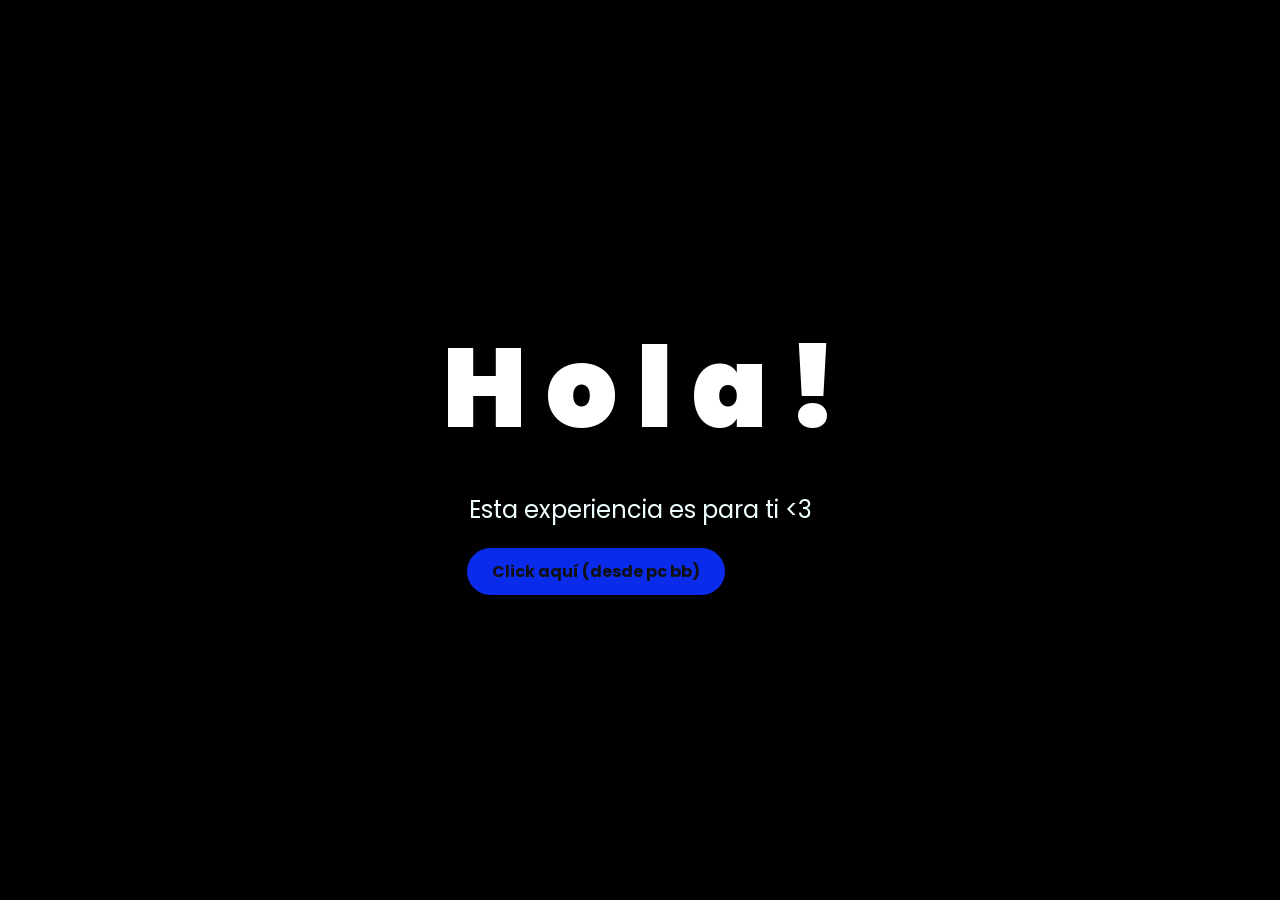
<file: index.html>
<!DOCTYPE html>
<html lang="es">
  <head>
    <meta charset="UTF-8" />
    <meta http-equiv="X-UA-Compatible" content="IE=edge" />
    <meta name="viewport" content="width=device-width, initial-scale=1.0" />
    <link rel="stylesheet" href="css/style.css" />
    <link rel="icon" href="img/corazon.png" type="image/x-icon" />
    <title>Para Kriss</title>
  </head>

  <body>
    <div class="container">
      <div class="greetings">
        <span>H</span>
        <span>o</span>
        <span>l</span>
        <span>a</span>
        <span>!</span>
      </div>
      <div class="description">
        <span>Esta experiencia es para ti <3</span>
      </div>
      <div class="button">
        <button class="botones">
          <a href="flower.html">Click aquí (desde pc bb)</a>
        </button>
      </div>
    </div>
  </body>
</html>
</file>
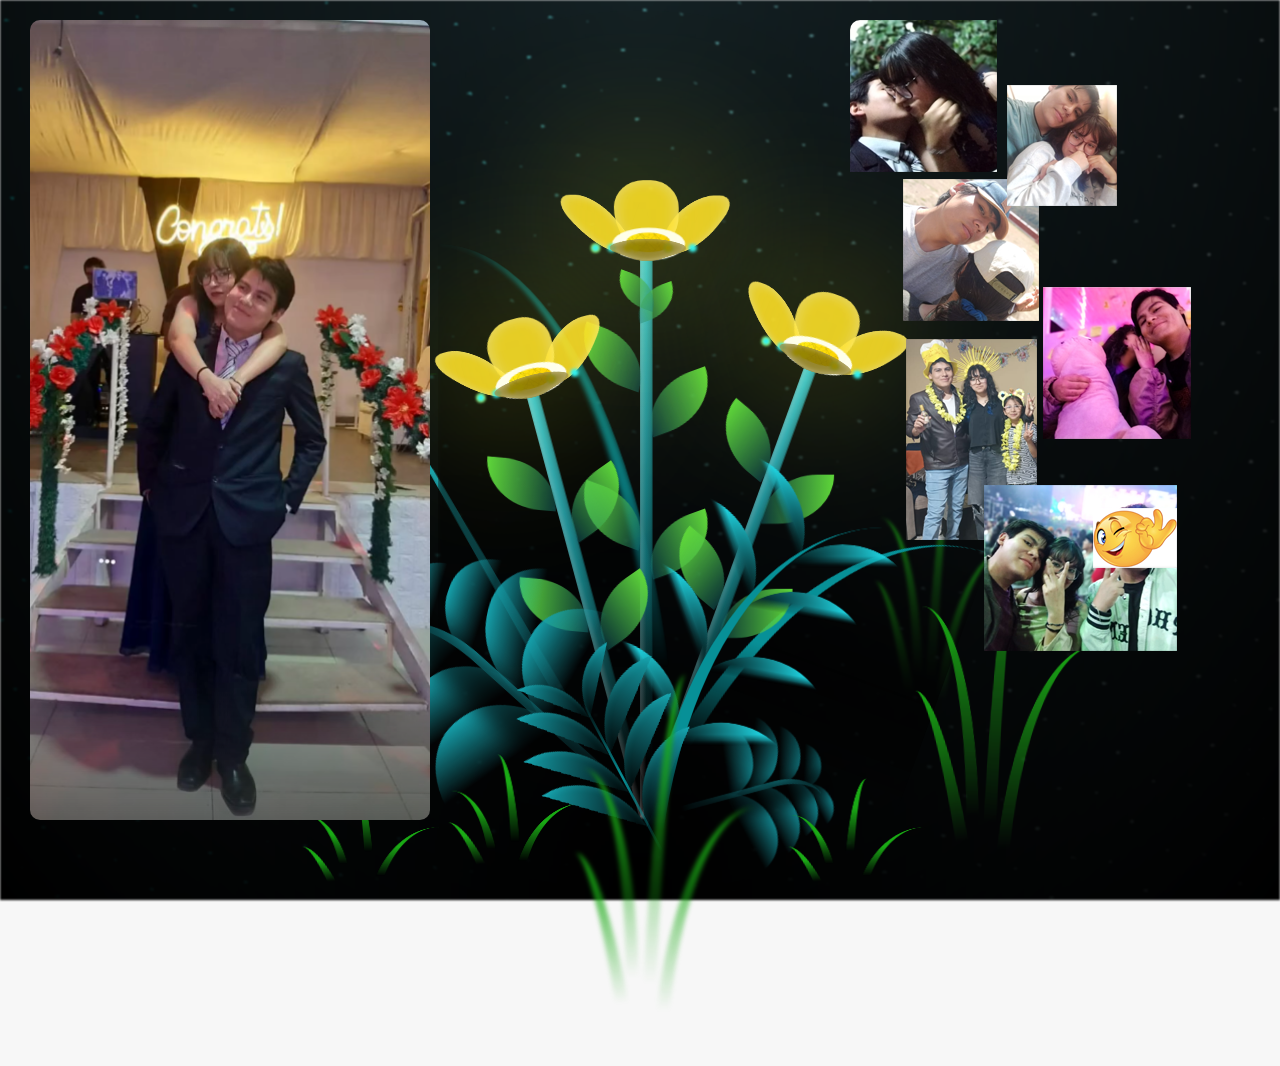
<file: flower.html>
<!DOCTYPE html>
<html lang="es">
  <head>
    <meta charset="UTF-8" />
    <meta http-equiv="X-UA-Compatible" content="IE=edge" />
    <meta name="viewport" content="width=device-width, initial-scale=1.0" />
    <link rel="stylesheet" href="css/main.css" />
    <link rel="icon" href="img/corazon.png" type="image/x-icon" />
    <title>cartitas</title>
  </head>
  <body class="container">
    <div class="mensajes-superpuestos">
      <div class="mensaje-contenedor izquierda">
        <img
          src="imagenes/uno.png"
          alt="Mensaje 1"
          class="imagen-superpuesta"
        />
        <div class="mensaje-hover">
          Cartita prometida :p 💌 <br /><br />
          Esta carta es un mensaje lleno de cariño y gratitud. Quiero que sepas
          que cada palabra aquí escrita está pensada especialmente para ti. Me
          alegra que estés aquí, y gracias una vez mas por darme esta
          oportunidad de hacerte feliz. <br /><br />

          Recuerdo la noche de esta foto, fue una de las que mejor atesoraré en
          mi corazón. El baile con mamá Feli los celos del hermano ajsdjsajdjsa
          mi intento de baile y en especial esa hermosa sonrisa de siempre que
          te caracteriza ... extraño los brackets pero más extraño besarte cada
          día que pasamos tan lejos uno del otro :c espero verte pronto bb

          <br /><br />
          psdt: No sé a cuantas personas le mostrarás esto, así que no inlcuiré
          lo que te haré cuando pase 😘
        </div>
      </div>

      <div class="mensaje-contenedor derecha">
        <img
          src="imagenes/pppp.png"
          alt="Mensaje 2"
          class="imagen-superpuesta"
        />
      </div>
    </div>

    <audio src="sound/grabacion.mp3" autoplay></audio>
    <div id="lyrics"></div>

    <div class="night"></div>
    <div class="flowers">
      <div class="flower flower--1">
        <div class="flower__leafs flower__leafs--1">
          <div class="flower__leaf flower__leaf--1"></div>
          <div class="flower__leaf flower__leaf--2"></div>
          <div class="flower__leaf flower__leaf--3"></div>
          <div class="flower__leaf flower__leaf--4"></div>
          <div class="flower__white-circle"></div>

          <div class="flower__light flower__light--1"></div>
          <div class="flower__light flower__light--2"></div>
          <div class="flower__light flower__light--3"></div>
          <div class="flower__light flower__light--4"></div>
          <div class="flower__light flower__light--5"></div>
          <div class="flower__light flower__light--6"></div>
          <div class="flower__light flower__light--7"></div>
          <div class="flower__light flower__light--8"></div>
        </div>
        <div class="flower__line">
          <div class="flower__line__leaf flower__line__leaf--1"></div>
          <div class="flower__line__leaf flower__line__leaf--2"></div>
          <div class="flower__line__leaf flower__line__leaf--3"></div>
          <div class="flower__line__leaf flower__line__leaf--4"></div>
          <div class="flower__line__leaf flower__line__leaf--5"></div>
          <div class="flower__line__leaf flower__line__leaf--6"></div>
        </div>
      </div>

      <div class="flower flower--2">
        <div class="flower__leafs flower__leafs--2">
          <div class="flower__leaf flower__leaf--1"></div>
          <div class="flower__leaf flower__leaf--2"></div>
          <div class="flower__leaf flower__leaf--3"></div>
          <div class="flower__leaf flower__leaf--4"></div>
          <div class="flower__white-circle"></div>

          <div class="flower__light flower__light--1"></div>
          <div class="flower__light flower__light--2"></div>
          <div class="flower__light flower__light--3"></div>
          <div class="flower__light flower__light--4"></div>
          <div class="flower__light flower__light--5"></div>
          <div class="flower__light flower__light--6"></div>
          <div class="flower__light flower__light--7"></div>
          <div class="flower__light flower__light--8"></div>
        </div>
        <div class="flower__line">
          <div class="flower__line__leaf flower__line__leaf--1"></div>
          <div class="flower__line__leaf flower__line__leaf--2"></div>
          <div class="flower__line__leaf flower__line__leaf--3"></div>
          <div class="flower__line__leaf flower__line__leaf--4"></div>
        </div>
      </div>

      <div class="flower flower--3">
        <div class="flower__leafs flower__leafs--3">
          <div class="flower__leaf flower__leaf--1"></div>
          <div class="flower__leaf flower__leaf--2"></div>
          <div class="flower__leaf flower__leaf--3"></div>
          <div class="flower__leaf flower__leaf--4"></div>
          <div class="flower__white-circle"></div>

          <div class="flower__light flower__light--1"></div>
          <div class="flower__light flower__light--2"></div>
          <div class="flower__light flower__light--3"></div>
          <div class="flower__light flower__light--4"></div>
          <div class="flower__light flower__light--5"></div>
          <div class="flower__light flower__light--6"></div>
          <div class="flower__light flower__light--7"></div>
          <div class="flower__light flower__light--8"></div>
        </div>
        <div class="flower__line">
          <div class="flower__line__leaf flower__line__leaf--1"></div>
          <div class="flower__line__leaf flower__line__leaf--2"></div>
          <div class="flower__line__leaf flower__line__leaf--3"></div>
          <div class="flower__line__leaf flower__line__leaf--4"></div>
        </div>
      </div>

      <div class="grow-ans" style="--d: 1.2s">
        <div class="flower__g-long">
          <div class="flower__g-long__top"></div>
          <div class="flower__g-long__bottom"></div>
        </div>
      </div>

      <div class="growing-grass">
        <div class="flower__grass flower__grass--1">
          <div class="flower__grass--top"></div>
          <div class="flower__grass--bottom"></div>
          <div class="flower__grass__leaf flower__grass__leaf--1"></div>
          <div class="flower__grass__leaf flower__grass__leaf--2"></div>
          <div class="flower__grass__leaf flower__grass__leaf--3"></div>
          <div class="flower__grass__leaf flower__grass__leaf--4"></div>
          <div class="flower__grass__leaf flower__grass__leaf--5"></div>
          <div class="flower__grass__leaf flower__grass__leaf--6"></div>
          <div class="flower__grass__leaf flower__grass__leaf--7"></div>
          <div class="flower__grass__leaf flower__grass__leaf--8"></div>
          <div class="flower__grass__overlay"></div>
        </div>
      </div>

      <div class="growing-grass">
        <div class="flower__grass flower__grass--2">
          <div class="flower__grass--top"></div>
          <div class="flower__grass--bottom"></div>
          <div class="flower__grass__leaf flower__grass__leaf--1"></div>
          <div class="flower__grass__leaf flower__grass__leaf--2"></div>
          <div class="flower__grass__leaf flower__grass__leaf--3"></div>
          <div class="flower__grass__leaf flower__grass__leaf--4"></div>
          <div class="flower__grass__leaf flower__grass__leaf--5"></div>
          <div class="flower__grass__leaf flower__grass__leaf--6"></div>
          <div class="flower__grass__leaf flower__grass__leaf--7"></div>
          <div class="flower__grass__leaf flower__grass__leaf--8"></div>
          <div class="flower__grass__overlay"></div>
        </div>
      </div>

      <div class="grow-ans" style="--d: 2.4s">
        <div class="flower__g-right flower__g-right--1">
          <div class="leaf"></div>
        </div>
      </div>

      <div class="grow-ans" style="--d: 2.8s">
        <div class="flower__g-right flower__g-right--2">
          <div class="leaf"></div>
        </div>
      </div>

      <div class="grow-ans" style="--d: 2.8s">
        <div class="flower__g-front">
          <div
            class="flower__g-front__leaf-wrapper flower__g-front__leaf-wrapper--1"
          >
            <div class="flower__g-front__leaf"></div>
          </div>
          <div
            class="flower__g-front__leaf-wrapper flower__g-front__leaf-wrapper--2"
          >
            <div class="flower__g-front__leaf"></div>
          </div>
          <div
            class="flower__g-front__leaf-wrapper flower__g-front__leaf-wrapper--3"
          >
            <div class="flower__g-front__leaf"></div>
          </div>
          <div
            class="flower__g-front__leaf-wrapper flower__g-front__leaf-wrapper--4"
          >
            <div class="flower__g-front__leaf"></div>
          </div>
          <div
            class="flower__g-front__leaf-wrapper flower__g-front__leaf-wrapper--5"
          >
            <div class="flower__g-front__leaf"></div>
          </div>
          <div
            class="flower__g-front__leaf-wrapper flower__g-front__leaf-wrapper--6"
          >
            <div class="flower__g-front__leaf"></div>
          </div>
          <div
            class="flower__g-front__leaf-wrapper flower__g-front__leaf-wrapper--7"
          >
            <div class="flower__g-front__leaf"></div>
          </div>
          <div
            class="flower__g-front__leaf-wrapper flower__g-front__leaf-wrapper--8"
          >
            <div class="flower__g-front__leaf"></div>
          </div>
          <div class="flower__g-front__line"></div>
        </div>
      </div>

      <div class="grow-ans" style="--d: 3.2s">
        <div class="flower__g-fr">
          <div class="leaf"></div>
          <div class="flower__g-fr__leaf flower__g-fr__leaf--1"></div>
          <div class="flower__g-fr__leaf flower__g-fr__leaf--2"></div>
          <div class="flower__g-fr__leaf flower__g-fr__leaf--3"></div>
          <div class="flower__g-fr__leaf flower__g-fr__leaf--4"></div>
          <div class="flower__g-fr__leaf flower__g-fr__leaf--5"></div>
          <div class="flower__g-fr__leaf flower__g-fr__leaf--6"></div>
          <div class="flower__g-fr__leaf flower__g-fr__leaf--7"></div>
          <div class="flower__g-fr__leaf flower__g-fr__leaf--8"></div>
        </div>
      </div>

      <div class="long-g long-g--0">
        <div class="grow-ans" style="--d: 3s">
          <div class="leaf leaf--0"></div>
        </div>
        <div class="grow-ans" style="--d: 2.2s">
          <div class="leaf leaf--1"></div>
        </div>
        <div class="grow-ans" style="--d: 3.4s">
          <div class="leaf leaf--2"></div>
        </div>
        <div class="grow-ans" style="--d: 3.6s">
          <div class="leaf leaf--3"></div>
        </div>
      </div>

      <div class="long-g long-g--1">
        <div class="grow-ans" style="--d: 3.6s">
          <div class="leaf leaf--0"></div>
        </div>
        <div class="grow-ans" style="--d: 3.8s">
          <div class="leaf leaf--1"></div>
        </div>
        <div class="grow-ans" style="--d: 4s">
          <div class="leaf leaf--2"></div>
        </div>
        <div class="grow-ans" style="--d: 4.2s">
          <div class="leaf leaf--3"></div>
        </div>
      </div>

      <div class="long-g long-g--2">
        <div class="grow-ans" style="--d: 4s">
          <div class="leaf leaf--0"></div>
        </div>
        <div class="grow-ans" style="--d: 4.2s">
          <div class="leaf leaf--1"></div>
        </div>
        <div class="grow-ans" style="--d: 4.4s">
          <div class="leaf leaf--2"></div>
        </div>
        <div class="grow-ans" style="--d: 4.6s">
          <div class="leaf leaf--3"></div>
        </div>
      </div>

      <div class="long-g long-g--3">
        <div class="grow-ans" style="--d: 4s">
          <div class="leaf leaf--0"></div>
        </div>
        <div class="grow-ans" style="--d: 4.2s">
          <div class="leaf leaf--1"></div>
        </div>
        <div class="grow-ans" style="--d: 3s">
          <div class="leaf leaf--2"></div>
        </div>
        <div class="grow-ans" style="--d: 3.6s">
          <div class="leaf leaf--3"></div>
        </div>
      </div>

      <div class="long-g long-g--4">
        <div class="grow-ans" style="--d: 4s">
          <div class="leaf leaf--0"></div>
        </div>
        <div class="grow-ans" style="--d: 4.2s">
          <div class="leaf leaf--1"></div>
        </div>
        <div class="grow-ans" style="--d: 3s">
          <div class="leaf leaf--2"></div>
        </div>
        <div class="grow-ans" style="--d: 3.6s">
          <div class="leaf leaf--3"></div>
        </div>
      </div>

      <div class="long-g long-g--5">
        <div class="grow-ans" style="--d: 4s">
          <div class="leaf leaf--0"></div>
        </div>
        <div class="grow-ans" style="--d: 4.2s">
          <div class="leaf leaf--1"></div>
        </div>
        <div class="grow-ans" style="--d: 3s">
          <div class="leaf leaf--2"></div>
        </div>
        <div class="grow-ans" style="--d: 3.6s">
          <div class="leaf leaf--3"></div>
        </div>
      </div>

      <div class="long-g long-g--6">
        <div class="grow-ans" style="--d: 4.2s">
          <div class="leaf leaf--0"></div>
        </div>
        <div class="grow-ans" style="--d: 4.4s">
          <div class="leaf leaf--1"></div>
        </div>
        <div class="grow-ans" style="--d: 4.6s">
          <div class="leaf leaf--2"></div>
        </div>
        <div class="grow-ans" style="--d: 4.8s">
          <div class="leaf leaf--3"></div>
        </div>
      </div>

      <div class="long-g long-g--7">
        <div class="grow-ans" style="--d: 3s">
          <div class="leaf leaf--0"></div>
        </div>
        <div class="grow-ans" style="--d: 3.2s">
          <div class="leaf leaf--1"></div>
        </div>
        <div class="grow-ans" style="--d: 3.5s">
          <div class="leaf leaf--2"></div>
        </div>
        <div class="grow-ans" style="--d: 3.6s">
          <div class="leaf leaf--3"></div>
        </div>
      </div>
    </div>
    <script src="anim.js"></script>
    <script src="main.js"></script>
  </body>
</html>
</file>
<file: css/style.css>
@import url('https://fonts.googleapis.com/css2?family=Poppins:ital,wght@0,500;1,900&display=swap');

* {
    font-family: 'Poppins', cursive;
    margin: 0;
    padding: 0;
    box-sizing: border-box;
}

body {
    color: azure;
    width: 100%;
    height: 100vh;
    display: flex;
    flex-direction: column;
    align-items: center;
    justify-content: center;
    background-color: black;
    padding: 0 20px;
}

.botones {
    padding: 12px 25px;
    border-radius: 80px;
    background-color: transparent;
    border: none;
    transition: background-color 0.3s ease;
}

.botones a {
    background-color: #0a2be9;
    padding: 12px 25px;
    border-radius: 80px;
    color: white;
    font-weight: bold;
    font-size: 1.1rem;
    text-decoration: none;
    transition: transform 0.3s ease, background-color 0.3s ease;
}

.botones a:hover {
    background-color: rgb(50, 194, 194);
    transform: scale(1.05);
}

.greetings {
    font-size: 7rem;
    font-weight: 900;
    color: #fff;
    text-align: center;
    margin-bottom: 20px;
}

.greetings > span {
    animation: glow 2.5s ease-in-out infinite;
}

@keyframes glow {
    0%, 100% {
        color: #fff;
        text-shadow: 0 0 12px #39c6d6, 0 0 50px #39c6d6, 0 0 100px #39c6d6;
    }
    10%, 90% {
        color: #111;
        text-shadow: none;
    }
}

.greetings > span:nth-child(2) { animation-delay: .2s; }
.greetings > span:nth-child(3) { animation-delay: .4s; }
.greetings > span:nth-child(4) { animation-delay: .6s; }
.greetings > span:nth-child(5) { animation-delay: .8s; }
.greetings > span:nth-child(6) { animation-delay: 1s; }

.description {
    font-size: 1.5rem;
    margin-bottom: 20px;
    text-align: center;
}

.button a {
    text-decoration: none;
    font-size: 1rem;
    color: #111;
}

@media screen and (max-width: 574px) {
    .greetings {
        font-size: 4rem;
        font-weight: 800;
    }
    .description {
        font-size: 2rem;
    }
    .button a {
        font-size: 1rem;
    }
}

.contenedor-principal {
    display: flex;
    align-items: center;
    justify-content: center;
    gap: 40px;
    margin-top: 30px;
    flex-wrap: wrap;
}

.imagen-carta {
    position: relative;
    width: 250px;
    height: 350px;
    border-radius: 15px;
    overflow: hidden;
    box-shadow: 0 0 10px rgba(255, 255, 255, 0.3);
    transition: transform 0.3s ease;
    cursor: pointer;
}

.imagen-carta img {
    width: 100%;
    height: 100%;
    object-fit: cover;
    transition: opacity 0.4s ease;
    display: block;
}

.imagen-carta:hover img {
    opacity: 0.2;
}

.mensaje {
    position: absolute;
    top: 0;
    left: 0;
    width: 100%;
    height: 100%;
    background: rgba(255, 255, 255, 0.9);
    color: #111;
    font-size: 1.1rem;
    display: flex;
    justify-content: center;
    align-items: center;
    text-align: center;
    opacity: 0;
    padding: 20px;
    transition: opacity 0.4s ease;
    font-style: italic;
    border-radius: 15px;
}

.imagen-carta:hover .mensaje {
    opacity: 1;
}

.animacion-central {
    text-align: center;
}
</file>
<file: css/main.css>
*,
*::after,
*::before {
  padding: 0;
  margin: 0;
  box-sizing: border-box;
}

:root {
  --dark-color: #000;
}

body {
  display: flex;
  align-items: flex-end;
  justify-content: center;
  min-height: 100vh;
  background-color: var(--dark-color);
  overflow: hidden;
  perspective: 1000px;
}

#lyrics {
  font-size: 28px;
  font-family: "Franklin Gothic Medium", "Arial Narrow", Arial, sans-serif;
  color: white;
  position: absolute;
  margin-bottom: 20%;
  z-index: 1;
  font-weight: bold;
  letter-spacing: 4px;
}
@media only screen and (max-width: 600px) {
  /* Estilos específicos para dispositivos con un ancho máximo de 600px */
  #lyrics {
      font-size: 14px; /* Reduce el tamaño del texto para dispositivos más pequeños */
      margin-bottom: 530px;
      letter-spacing: 3px;
  }

}
.titulo {
  margin-bottom: 180px;
  font-family: "Arial Narrow", Arial, sans-serif;
  color: yellow;
  position: absolute;
  font-weight: bold;
  letter-spacing: 10px;
  opacity: 0;
  animation: fadeIn 3s ease-in-out forwards;
  text-align: center;
}
@keyframes fadeIn {
  from {
    opacity: 0;
  }
  to {
    opacity: 1;
  }
}

.night {
  z-index: -1;
  position: absolute;
  left: 50%;
  top: 0;
  transform: translateX(-50%);
  width: 100%;
  height: 100%;
  filter: blur(0.1vmin);
  background-image: radial-gradient(
      ellipse at top,
      transparent 0%,
      var(--dark-color)
    ),
    radial-gradient(
      ellipse at bottom,
      var(--dark-color),
      rgba(145, 233, 255, 0.2)
    ),
    repeating-linear-gradient(
      220deg,
      rgb(0, 0, 0) 0px,
      rgb(0, 0, 0) 19px,
      transparent 19px,
      transparent 22px
    ),
    repeating-linear-gradient(
      189deg,
      rgb(0, 0, 0) 0px,
      rgb(0, 0, 0) 19px,
      transparent 19px,
      transparent 22px
    ),
    repeating-linear-gradient(
      148deg,
      rgb(0, 0, 0) 0px,
      rgb(0, 0, 0) 19px,
      transparent 19px,
      transparent 22px
    ),
    linear-gradient(90deg, rgb(0, 255, 250), rgb(240, 240, 240));
}

.flowers {
  position: relative;
  transform: scale(0.9);
  /*margin-bottom: 100px;
  */
}

@media only screen and (max-width: 600px) {
  /* Estilos específicos para dispositivos con un ancho máximo de 600px */
.flowers {
      font-size: 14px;
      margin-bottom: 35%;
      letter-spacing: 3px;
      transform: scale(1.0);
}

}

.flower {
  position: absolute;
  bottom: 10vmin;
  transform-origin: bottom center;
  z-index: 10;
  --fl-speed: 0.8s;
}
.flower--1 {
  -webkit-animation: moving-flower-1 4s linear infinite;
  animation: moving-flower-1 4s linear infinite;
}
.flower--1 .flower__line {
  height: 70vmin;
  -webkit-animation-delay: 0.3s;
  animation-delay: 0.3s;
}
.flower--1 .flower__line__leaf--1 {
  -webkit-animation: blooming-leaf-right var(--fl-speed) 1.6s backwards;
  animation: blooming-leaf-right var(--fl-speed) 1.6s backwards;
}
.flower--1 .flower__line__leaf--2 {
  -webkit-animation: blooming-leaf-right var(--fl-speed) 1.4s backwards;
  animation: blooming-leaf-right var(--fl-speed) 1.4s backwards;
}
.flower--1 .flower__line__leaf--3 {
  -webkit-animation: blooming-leaf-left var(--fl-speed) 1.2s backwards;
  animation: blooming-leaf-left var(--fl-speed) 1.2s backwards;
}
.flower--1 .flower__line__leaf--4 {
  -webkit-animation: blooming-leaf-left var(--fl-speed) 1s backwards;
  animation: blooming-leaf-left var(--fl-speed) 1s backwards;
}
.flower--1 .flower__line__leaf--5 {
  -webkit-animation: blooming-leaf-right var(--fl-speed) 1.8s backwards;
  animation: blooming-leaf-right var(--fl-speed) 1.8s backwards;
}
.flower--1 .flower__line__leaf--6 {
  -webkit-animation: blooming-leaf-left var(--fl-speed) 2s backwards;
  animation: blooming-leaf-left var(--fl-speed) 2s backwards;
}
.flower--2 {
  left: 50%;
  transform: rotate(20deg);
  -webkit-animation: moving-flower-2 4s linear infinite;
  animation: moving-flower-2 4s linear infinite;
}
.flower--2 .flower__line {
  height: 60vmin;
  -webkit-animation-delay: 0.6s;
  animation-delay: 0.6s;
}
.flower--2 .flower__line__leaf--1 {
  -webkit-animation: blooming-leaf-right var(--fl-speed) 1.9s backwards;
  animation: blooming-leaf-right var(--fl-speed) 1.9s backwards;
}
.flower--2 .flower__line__leaf--2 {
  -webkit-animation: blooming-leaf-right var(--fl-speed) 1.7s backwards;
  animation: blooming-leaf-right var(--fl-speed) 1.7s backwards;
}
.flower--2 .flower__line__leaf--3 {
  -webkit-animation: blooming-leaf-left var(--fl-speed) 1.5s backwards;
  animation: blooming-leaf-left var(--fl-speed) 1.5s backwards;
}
.flower--2 .flower__line__leaf--4 {
  -webkit-animation: blooming-leaf-left var(--fl-speed) 1.3s backwards;
  animation: blooming-leaf-left var(--fl-speed) 1.3s backwards;
}
.flower--3 {
  left: 50%;
  transform: rotate(-15deg);
  -webkit-animation: moving-flower-3 4s linear infinite;
  animation: moving-flower-3 4s linear infinite;
}
.flower--3 .flower__line {
  -webkit-animation-delay: 0.9s;
  animation-delay: 0.9s;
}
.flower--3 .flower__line__leaf--1 {
  -webkit-animation: blooming-leaf-right var(--fl-speed) 2.5s backwards;
  animation: blooming-leaf-right var(--fl-speed) 2.5s backwards;
}
.flower--3 .flower__line__leaf--2 {
  -webkit-animation: blooming-leaf-right var(--fl-speed) 2.3s backwards;
  animation: blooming-leaf-right var(--fl-speed) 2.3s backwards;
}
.flower--3 .flower__line__leaf--3 {
  -webkit-animation: blooming-leaf-left var(--fl-speed) 2.1s backwards;
  animation: blooming-leaf-left var(--fl-speed) 2.1s backwards;
}
.flower--3 .flower__line__leaf--4 {
  -webkit-animation: blooming-leaf-left var(--fl-speed) 1.9s backwards;
  animation: blooming-leaf-left var(--fl-speed) 1.9s backwards;
}
.flower__leafs {
  position: relative;
  -webkit-animation: blooming-flower 2s backwards;
  animation: blooming-flower 2s backwards;
}
.flower__leafs--1 {
  -webkit-animation-delay: 1.1s;
  animation-delay: 1.1s;
}
.flower__leafs--2 {
  -webkit-animation-delay: 1.4s;
  animation-delay: 1.4s;
}
.flower__leafs--3 {
  -webkit-animation-delay: 1.7s;
  animation-delay: 1.7s;
}
.flower__leafs::after {
  content: "";
  position: absolute;
  left: 0;
  top: 0;
  transform: translate(-50%, -100%);
  width: 8vmin;
  height: 8vmin;
  background-color: #f9fd25;
  /* background-color: #fd2525; */
  filter: blur(10vmin);
}
.flower__leaf {
  position: absolute;
  bottom: 0;
  left: 50%;
  width: 8vmin;
  height: 11vmin;
  border-radius: 51% 49% 47% 53%/44% 45% 55% 69%;
  background-color: #253bfd;
  background-color: #fddd25;
  transform-origin: bottom center;
  opacity: 0.9;
  box-shadow: inset 0 0 2vmin rgba(255, 255, 255, 0.5);
}
.flower__leaf--1 {
  transform: translate(-10%, 1%) rotateY(40deg) rotateX(-50deg);
}
.flower__leaf--2 {
  transform: translate(-50%, -4%) rotateX(40deg);
}
.flower__leaf--3 {
  transform: translate(-90%, 0%) rotateY(45deg) rotateX(50deg);
}
.flower__leaf--4 {
  width: 8vmin;
  height: 8vmin;
  transform-origin: bottom left;
  border-radius: 4vmin 10vmin 4vmin 4vmin;
  transform: translate(0%, 18%) rotateX(70deg) rotate(-43deg);
  background-color: #7c6901;
  z-index: 1;
  opacity: 0.8;
}
.flower__white-circle {
  position: absolute;
  left: -3.5vmin;
  top: -3vmin;
  width: 9vmin;
  height: 4vmin;
  border-radius: 50%;
  background-color: #fff;
}
.flower__white-circle::after {
  content: "";
  position: absolute;
  left: 50%;
  top: 45%;
  transform: translate(-50%, -50%);
  width: 60%;
  height: 60%;
  border-radius: inherit;
  background-image: repeating-linear-gradient(
      135deg,
      rgba(0, 0, 0, 0.03) 0px,
      rgba(0, 0, 0, 0.03) 1px,
      transparent 1px,
      transparent 12px
    ),
    repeating-linear-gradient(
      45deg,
      rgba(0, 0, 0, 0.03) 0px,
      rgba(0, 0, 0, 0.03) 1px,
      transparent 1px,
      transparent 12px
    ),
    repeating-linear-gradient(
      67.5deg,
      rgba(0, 0, 0, 0.03) 0px,
      rgba(0, 0, 0, 0.03) 1px,
      transparent 1px,
      transparent 12px
    ),
    repeating-linear-gradient(
      135deg,
      rgba(0, 0, 0, 0.03) 0px,
      rgba(0, 0, 0, 0.03) 1px,
      transparent 1px,
      transparent 12px
    ),
    repeating-linear-gradient(
      45deg,
      rgba(0, 0, 0, 0.03) 0px,
      rgba(0, 0, 0, 0.03) 1px,
      transparent 1px,
      transparent 12px
    ),
    repeating-linear-gradient(
      112.5deg,
      rgba(0, 0, 0, 0.03) 0px,
      rgba(0, 0, 0, 0.03) 1px,
      transparent 1px,
      transparent 12px
    ),
    repeating-linear-gradient(
      112.5deg,
      rgba(0, 0, 0, 0.03) 0px,
      rgba(0, 0, 0, 0.03) 1px,
      transparent 1px,
      transparent 12px
    ),
    repeating-linear-gradient(
      45deg,
      rgba(0, 0, 0, 0.03) 0px,
      rgba(0, 0, 0, 0.03) 1px,
      transparent 1px,
      transparent 12px
    ),
    repeating-linear-gradient(
      22.5deg,
      rgba(0, 0, 0, 0.03) 0px,
      rgba(0, 0, 0, 0.03) 1px,
      transparent 1px,
      transparent 12px
    ),
    repeating-linear-gradient(
      45deg,
      rgba(0, 0, 0, 0.03) 0px,
      rgba(0, 0, 0, 0.03) 1px,
      transparent 1px,
      transparent 12px
    ),
    repeating-linear-gradient(
      22.5deg,
      rgba(0, 0, 0, 0.03) 0px,
      rgba(0, 0, 0, 0.03) 1px,
      transparent 1px,
      transparent 12px
    ),
    repeating-linear-gradient(
      135deg,
      rgba(0, 0, 0, 0.03) 0px,
      rgba(0, 0, 0, 0.03) 1px,
      transparent 1px,
      transparent 12px
    ),
    repeating-linear-gradient(
      157.5deg,
      rgba(0, 0, 0, 0.03) 0px,
      rgba(0, 0, 0, 0.03) 1px,
      transparent 1px,
      transparent 12px
    ),
    repeating-linear-gradient(
      67.5deg,
      rgba(0, 0, 0, 0.03) 0px,
      rgba(0, 0, 0, 0.03) 1px,
      transparent 1px,
      transparent 12px
    ),
    repeating-linear-gradient(
      67.5deg,
      rgba(0, 0, 0, 0.03) 0px,
      rgba(0, 0, 0, 0.03) 1px,
      transparent 1px,
      transparent 12px
    ),
    linear-gradient(90deg, rgb(255, 235, 18), rgb(255, 206, 0));
}
.flower__line {
  height: 55vmin;
  width: 1.5vmin;
  background-image: linear-gradient(
      to left,
      rgba(0, 0, 0, 0.2),
      transparent,
      rgba(255, 255, 255, 0.2)
    ),
    linear-gradient(to top, transparent 10%, #14757a, #39c6d6);
  box-shadow: inset 0 0 2px rgba(0, 0, 0, 0.5);
  -webkit-animation: grow-flower-tree 4s backwards;
  animation: grow-flower-tree 4s backwards;
}
.flower__line__leaf {
  --w: 7vmin;
  --h: calc(var(--w) + 2vmin);
  position: absolute;
  top: 20%;
  left: 90%;
  width: var(--w);
  height: var(--h);
  border-top-right-radius: var(--h);
  border-bottom-left-radius: var(--h);
  background-image: linear-gradient(to top, rgba(20, 117, 122, 0.4), #5ed639);
}
.flower__line__leaf--1 {
  transform: rotate(70deg) rotateY(30deg);
}
.flower__line__leaf--2 {
  top: 45%;
  transform: rotate(70deg) rotateY(30deg);
}
.flower__line__leaf--3,
.flower__line__leaf--4,
.flower__line__leaf--6 {
  border-top-right-radius: 0;
  border-bottom-left-radius: 0;
  border-top-left-radius: var(--h);
  border-bottom-right-radius: var(--h);
  left: -460%;
  top: 12%;
  transform: rotate(-70deg) rotateY(30deg);
}
.flower__line__leaf--4 {
  top: 40%;
}
.flower__line__leaf--5 {
  top: 0;
  transform-origin: left;
  transform: rotate(70deg) rotateY(30deg) scale(0.6);
}
.flower__line__leaf--6 {
  top: -2%;
  left: -450%;
  transform-origin: right;
  transform: rotate(-70deg) rotateY(30deg) scale(0.6);
}
.flower__light {
  position: absolute;
  bottom: 0vmin;
  width: 1vmin;
  height: 1vmin;
  background-color: rgb(255, 251, 0);
  border-radius: 50%;
  filter: blur(0.2vmin);
  -webkit-animation: light-ans 4s linear infinite backwards;
  animation: light-ans 4s linear infinite backwards;
}
.flower__light:nth-child(odd) {
  background-color: #23f0ff;
}
.flower__light--1 {
  left: -2vmin;
  -webkit-animation-delay: 1s;
  animation-delay: 1s;
}
.flower__light--2 {
  left: 3vmin;
  -webkit-animation-delay: 0.5s;
  animation-delay: 0.5s;
}
.flower__light--3 {
  left: -6vmin;
  -webkit-animation-delay: 0.3s;
  animation-delay: 0.3s;
}
.flower__light--4 {
  left: 6vmin;
  -webkit-animation-delay: 0.9s;
  animation-delay: 0.9s;
}
.flower__light--5 {
  left: -1vmin;
  -webkit-animation-delay: 1.5s;
  animation-delay: 1.5s;
}
.flower__light--6 {
  left: -4vmin;
  -webkit-animation-delay: 3s;
  animation-delay: 3s;
}
.flower__light--7 {
  left: 3vmin;
  -webkit-animation-delay: 2s;
  animation-delay: 2s;
}
.flower__light--8 {
  left: -6vmin;
  -webkit-animation-delay: 3.5s;
  animation-delay: 3.5s;
}
.flower__grass {
  --c: #159faa;
  --line-w: 1.5vmin;
  position: absolute;
  bottom: 12vmin;
  left: -7vmin;
  display: flex;
  flex-direction: column;
  align-items: flex-end;
  z-index: 20;
  transform-origin: bottom center;
  transform: rotate(-48deg) rotateY(40deg);
}
.flower__grass--1 {
  -webkit-animation: moving-grass 2s linear infinite;
  animation: moving-grass 2s linear infinite;
}
.flower__grass--2 {
  left: 2vmin;
  bottom: 10vmin;
  transform: scale(0.5) rotate(75deg) rotateX(10deg) rotateY(-200deg);
  opacity: 0.8;
  z-index: 0;
  -webkit-animation: moving-grass--2 1.5s linear infinite;
  animation: moving-grass--2 1.5s linear infinite;
}
.flower__grass--top {
  width: 7vmin;
  height: 10vmin;
  border-top-right-radius: 100%;
  border-right: var(--line-w) solid var(--c);
  transform-origin: bottom center;
  transform: rotate(-2deg);
}
.flower__grass--bottom {
  margin-top: -2px;
  width: var(--line-w);
  height: 25vmin;
  background-image: linear-gradient(to top, transparent, var(--c));
}
.flower__grass__leaf {
  --size: 10vmin;
  position: absolute;
  width: calc(var(--size) * 2.1);
  height: var(--size);
  border-top-left-radius: var(--size);
  border-top-right-radius: var(--size);
  background-image: linear-gradient(
    to top,
    transparent,
    transparent 30%,
    var(--c)
  );
  z-index: 100;
}
.flower__grass__leaf--1 {
  top: -6%;
  left: 30%;
  --size: 6vmin;
  transform: rotate(-20deg);
  -webkit-animation: growing-grass-ans--1 2s 2.6s backwards;
  animation: growing-grass-ans--1 2s 2.6s backwards;
}
@-webkit-keyframes growing-grass-ans--1 {
  0% {
    transform-origin: bottom left;
    transform: rotate(-20deg) scale(0);
  }
}
@keyframes growing-grass-ans--1 {
  0% {
    transform-origin: bottom left;
    transform: rotate(-20deg) scale(0);
  }
}
.flower__grass__leaf--2 {
  top: -5%;
  left: -110%;
  --size: 6vmin;
  transform: rotate(10deg);
  -webkit-animation: growing-grass-ans--2 2s 2.4s linear backwards;
  animation: growing-grass-ans--2 2s 2.4s linear backwards;
}
@-webkit-keyframes growing-grass-ans--2 {
  0% {
    transform-origin: bottom right;
    transform: rotate(10deg) scale(0);
  }
}
@keyframes growing-grass-ans--2 {
  0% {
    transform-origin: bottom right;
    transform: rotate(10deg) scale(0);
  }
}
.flower__grass__leaf--3 {
  top: 5%;
  left: 60%;
  --size: 8vmin;
  transform: rotate(-18deg) rotateX(-20deg);
  -webkit-animation: growing-grass-ans--3 2s 2.2s linear backwards;
  animation: growing-grass-ans--3 2s 2.2s linear backwards;
}
@-webkit-keyframes growing-grass-ans--3 {
  0% {
    transform-origin: bottom left;
    transform: rotate(-18deg) rotateX(-20deg) scale(0);
  }
}
@keyframes growing-grass-ans--3 {
  0% {
    transform-origin: bottom left;
    transform: rotate(-18deg) rotateX(-20deg) scale(0);
  }
}
.flower__grass__leaf--4 {
  top: 6%;
  left: -135%;
  --size: 8vmin;
  transform: rotate(2deg);
  -webkit-animation: growing-grass-ans--4 2s 2s linear backwards;
  animation: growing-grass-ans--4 2s 2s linear backwards;
}
@-webkit-keyframes growing-grass-ans--4 {
  0% {
    transform-origin: bottom right;
    transform: rotate(2deg) scale(0);
  }
}
@keyframes growing-grass-ans--4 {
  0% {
    transform-origin: bottom right;
    transform: rotate(2deg) scale(0);
  }
}
.flower__grass__leaf--5 {
  top: 20%;
  left: 60%;
  --size: 10vmin;
  transform: rotate(-24deg) rotateX(-20deg);
  -webkit-animation: growing-grass-ans--5 2s 1.8s linear backwards;
  animation: growing-grass-ans--5 2s 1.8s linear backwards;
}
@-webkit-keyframes growing-grass-ans--5 {
  0% {
    transform-origin: bottom left;
    transform: rotate(-24deg) rotateX(-20deg) scale(0);
  }
}
@keyframes growing-grass-ans--5 {
  0% {
    transform-origin: bottom left;
    transform: rotate(-24deg) rotateX(-20deg) scale(0);
  }
}
.flower__grass__leaf--6 {
  top: 22%;
  left: -180%;
  --size: 10vmin;
  transform: rotate(10deg);
  -webkit-animation: growing-grass-ans--6 2s 1.6s linear backwards;
  animation: growing-grass-ans--6 2s 1.6s linear backwards;
}
@-webkit-keyframes growing-grass-ans--6 {
  0% {
    transform-origin: bottom right;
    transform: rotate(10deg) scale(0);
  }
}
@keyframes growing-grass-ans--6 {
  0% {
    transform-origin: bottom right;
    transform: rotate(10deg) scale(0);
  }
}
.flower__grass__leaf--7 {
  top: 39%;
  left: 70%;
  --size: 10vmin;
  transform: rotate(-10deg);
  -webkit-animation: growing-grass-ans--7 2s 1.4s linear backwards;
  animation: growing-grass-ans--7 2s 1.4s linear backwards;
}
@-webkit-keyframes growing-grass-ans--7 {
  0% {
    transform-origin: bottom left;
    transform: rotate(-10deg) scale(0);
  }
}
@keyframes growing-grass-ans--7 {
  0% {
    transform-origin: bottom left;
    transform: rotate(-10deg) scale(0);
  }
}
.flower__grass__leaf--8 {
  top: 40%;
  left: -215%;
  --size: 11vmin;
  transform: rotate(10deg);
  -webkit-animation: growing-grass-ans--8 2s 1.2s linear backwards;
  animation: growing-grass-ans--8 2s 1.2s linear backwards;
}
@-webkit-keyframes growing-grass-ans--8 {
  0% {
    transform-origin: bottom right;
    transform: rotate(10deg) scale(0);
  }
}
@keyframes growing-grass-ans--8 {
  0% {
    transform-origin: bottom right;
    transform: rotate(10deg) scale(0);
  }
}
.flower__grass__overlay {
  position: absolute;
  top: -10%;
  right: 0%;
  width: 100%;
  height: 100%;
  background-color: rgba(0, 0, 0, 0.6);
  filter: blur(1.5vmin);
  z-index: 100;
}
.flower__g-long {
  --w: 2vmin;
  --h: 6vmin;
  --c: #159faa;
  position: absolute;
  bottom: 10vmin;
  left: -3vmin;
  transform-origin: bottom center;
  transform: rotate(-30deg) rotateY(-20deg);
  display: flex;
  flex-direction: column;
  align-items: flex-end;
  -webkit-animation: flower-g-long-ans 3s linear infinite;
  animation: flower-g-long-ans 3s linear infinite;
}
@-webkit-keyframes flower-g-long-ans {
  0%,
  100% {
    transform: rotate(-30deg) rotateY(-20deg);
  }
  50% {
    transform: rotate(-32deg) rotateY(-20deg);
  }
}
@keyframes flower-g-long-ans {
  0%,
  100% {
    transform: rotate(-30deg) rotateY(-20deg);
  }
  50% {
    transform: rotate(-32deg) rotateY(-20deg);
  }
}
.flower__g-long__top {
  top: calc(var(--h) * -1);
  width: calc(var(--w) + 1vmin);
  height: var(--h);
  border-top-right-radius: 100%;
  border-right: 0.7vmin solid var(--c);
  transform: translate(-0.7vmin, 1vmin);
}
.flower__g-long__bottom {
  width: var(--w);
  height: 50vmin;
  transform-origin: bottom center;
  background-image: linear-gradient(to top, transparent 30%, var(--c));
  box-shadow: inset 0 0 2px rgba(0, 0, 0, 0.5);
  -webkit-clip-path: polygon(35% 0, 65% 1%, 100% 100%, 0% 100%);
  clip-path: polygon(35% 0, 65% 1%, 100% 100%, 0% 100%);
}
.flower__g-right {
  position: absolute;
  bottom: 6vmin;
  left: -2vmin;
  transform-origin: bottom left;
  transform: rotate(20deg);
}
.flower__g-right .leaf {
  width: 30vmin;
  height: 50vmin;
  border-top-left-radius: 100%;
  border-left: 2vmin solid #079097;
  background-image: linear-gradient(
    to bottom,
    transparent,
    var(--dark-color) 60%
  );
  -webkit-mask-image: linear-gradient(to top, transparent 30%, #079097 60%);
}
.flower__g-right--1 {
  -webkit-animation: flower-g-right-ans 2.5s linear infinite;
  animation: flower-g-right-ans 2.5s linear infinite;
}
.flower__g-right--2 {
  left: 5vmin;
  transform: rotateY(-180deg);
  -webkit-animation: flower-g-right-ans--2 3s linear infinite;
  animation: flower-g-right-ans--2 3s linear infinite;
}
.flower__g-right--2 .leaf {
  height: 75vmin;
  filter: blur(0.3vmin);
  opacity: 0.8;
}
@-webkit-keyframes flower-g-right-ans {
  0%,
  100% {
    transform: rotate(20deg);
  }
  50% {
    transform: rotate(24deg) rotateX(-20deg);
  }
}
@keyframes flower-g-right-ans {
  0%,
  100% {
    transform: rotate(20deg);
  }
  50% {
    transform: rotate(24deg) rotateX(-20deg);
  }
}
@-webkit-keyframes flower-g-right-ans--2 {
  0%,
  100% {
    transform: rotateY(-180deg) rotate(0deg) rotateX(-20deg);
  }
  50% {
    transform: rotateY(-180deg) rotate(6deg) rotateX(-20deg);
  }
}
@keyframes flower-g-right-ans--2 {
  0%,
  100% {
    transform: rotateY(-180deg) rotate(0deg) rotateX(-20deg);
  }
  50% {
    transform: rotateY(-180deg) rotate(6deg) rotateX(-20deg);
  }
}
.flower__g-front {
  position: absolute;
  bottom: 6vmin;
  left: 2.5vmin;
  z-index: 100;
  transform-origin: bottom center;
  transform: rotate(-28deg) rotateY(30deg) scale(1.04);
  -webkit-animation: flower__g-front-ans 2s linear infinite;
  animation: flower__g-front-ans 2s linear infinite;
}
@-webkit-keyframes flower__g-front-ans {
  0%,
  100% {
    transform: rotate(-28deg) rotateY(30deg) scale(1.04);
  }
  50% {
    transform: rotate(-35deg) rotateY(40deg) scale(1.04);
  }
}
@keyframes flower__g-front-ans {
  0%,
  100% {
    transform: rotate(-28deg) rotateY(30deg) scale(1.04);
  }
  50% {
    transform: rotate(-35deg) rotateY(40deg) scale(1.04);
  }
}
.flower__g-front__line {
  width: 0.3vmin;
  height: 20vmin;
  background-image: linear-gradient(
    to top,
    transparent,
    #079097,
    transparent 100%
  );
  position: relative;
}
.flower__g-front__leaf-wrapper {
  position: absolute;
  top: 0;
  left: 0;
  transform-origin: bottom left;
  transform: rotate(10deg);
}
.flower__g-front__leaf-wrapper:nth-child(even) {
  left: 0vmin;
  transform: rotateY(-180deg) rotate(5deg);
  -webkit-animation: flower__g-front__leaf-left-ans 1s ease-in backwards;
  animation: flower__g-front__leaf-left-ans 1s ease-in backwards;
}
.flower__g-front__leaf-wrapper:nth-child(odd) {
  -webkit-animation: flower__g-front__leaf-ans 1s ease-in backwards;
  animation: flower__g-front__leaf-ans 1s ease-in backwards;
}
.flower__g-front__leaf-wrapper--1 {
  top: -8vmin;
  transform: scale(0.7);
  -webkit-animation: flower__g-front__leaf-ans 1s 5.5s ease-in backwards !important;
  animation: flower__g-front__leaf-ans 1s 5.5s ease-in backwards !important;
}
.flower__g-front__leaf-wrapper--2 {
  top: -8vmin;
  transform: rotateY(-180deg) scale(0.7) !important;
  -webkit-animation: flower__g-front__leaf-left-ans-2 1s 4.6s ease-in backwards !important;
  animation: flower__g-front__leaf-left-ans-2 1s 4.6s ease-in backwards !important;
}
.flower__g-front__leaf-wrapper--3 {
  top: -3vmin;
  -webkit-animation: flower__g-front__leaf-ans 1s 4.6s ease-in backwards;
  animation: flower__g-front__leaf-ans 1s 4.6s ease-in backwards;
}
.flower__g-front__leaf-wrapper--4 {
  top: -3vmin;
  transform: rotateY(-180deg) scale(0.9) !important;
  -webkit-animation: flower__g-front__leaf-left-ans-2 1s 4.6s ease-in backwards !important;
  animation: flower__g-front__leaf-left-ans-2 1s 4.6s ease-in backwards !important;
}
@-webkit-keyframes flower__g-front__leaf-left-ans-2 {
  0% {
    transform: rotateY(-180deg) scale(0);
  }
}
@keyframes flower__g-front__leaf-left-ans-2 {
  0% {
    transform: rotateY(-180deg) scale(0);
  }
}
.flower__g-front__leaf-wrapper--5,
.flower__g-front__leaf-wrapper--6 {
  top: 2vmin;
}
.flower__g-front__leaf-wrapper--7,
.flower__g-front__leaf-wrapper--8 {
  top: 6.5vmin;
}
.flower__g-front__leaf-wrapper--2 {
  -webkit-animation-delay: 5.2s !important;
  animation-delay: 5.2s !important;
}
.flower__g-front__leaf-wrapper--3 {
  -webkit-animation-delay: 4.9s !important;
  animation-delay: 4.9s !important;
}
.flower__g-front__leaf-wrapper--5 {
  -webkit-animation-delay: 4.3s !important;
  animation-delay: 4.3s !important;
}
.flower__g-front__leaf-wrapper--6 {
  -webkit-animation-delay: 4.1s !important;
  animation-delay: 4.1s !important;
}
.flower__g-front__leaf-wrapper--7 {
  -webkit-animation-delay: 3.8s !important;
  animation-delay: 3.8s !important;
}
.flower__g-front__leaf-wrapper--8 {
  -webkit-animation-delay: 3.5s !important;
  animation-delay: 3.5s !important;
}
@-webkit-keyframes flower__g-front__leaf-ans {
  0% {
    transform: rotate(10deg) scale(0);
  }
}
@keyframes flower__g-front__leaf-ans {
  0% {
    transform: rotate(10deg) scale(0);
  }
}
@-webkit-keyframes flower__g-front__leaf-left-ans {
  0% {
    transform: rotateY(-180deg) rotate(5deg) scale(0);
  }
}
@keyframes flower__g-front__leaf-left-ans {
  0% {
    transform: rotateY(-180deg) rotate(5deg) scale(0);
  }
}
.flower__g-front__leaf {
  width: 10vmin;
  height: 10vmin;
  border-radius: 100% 0% 0% 100%/100% 100% 0% 0%;
  box-shadow: inset 0 2px 1vmin hsla(184deg, 97%, 58%, 0.2);
  background-image: linear-gradient(
      to bottom left,
      transparent,
      var(--dark-color)
    ),
    linear-gradient(to bottom right, #159faa 50%, transparent 50%, transparent);
  -webkit-mask-image: linear-gradient(
    to bottom right,
    #159faa 50%,
    transparent 50%,
    transparent
  );
  mask-image: linear-gradient(
    to bottom right,
    #159faa 50%,
    transparent 50%,
    transparent
  );
}
.flower__g-fr {
  position: absolute;
  bottom: -4vmin;
  left: vmin;
  transform-origin: bottom left;
  z-index: 10;
  -webkit-animation: flower__g-fr-ans 2s linear infinite;
  animation: flower__g-fr-ans 2s linear infinite;
}
@-webkit-keyframes flower__g-fr-ans {
  0%,
  100% {
    transform: rotate(2deg);
  }
  50% {
    transform: rotate(4deg);
  }
}
@keyframes flower__g-fr-ans {
  0%,
  100% {
    transform: rotate(2deg);
  }
  50% {
    transform: rotate(4deg);
  }
}
.flower__g-fr .leaf {
  width: 30vmin;
  height: 50vmin;
  border-top-left-radius: 100%;
  border-left: 2vmin solid #079097;
  -webkit-mask-image: linear-gradient(to top, transparent 25%, #079097 50%);
  position: relative;
  z-index: 1;
}
.flower__g-fr__leaf {
  position: absolute;
  top: 0;
  left: 0;
  width: 10vmin;
  height: 10vmin;
  border-radius: 100% 0% 0% 100%/100% 100% 0% 0%;
  box-shadow: inset 0 2px 1vmin hsla(184deg, 97%, 58%, 0.2);
  background-image: linear-gradient(
      to bottom left,
      transparent,
      var(--dark-color) 98%
    ),
    linear-gradient(to bottom right, #23f0ff 45%, transparent 50%, transparent);
  -webkit-mask-image: linear-gradient(
    135deg,
    #159faa 40%,
    transparent 50%,
    transparent
  );
}
.flower__g-fr__leaf--1 {
  left: 20vmin;
  transform: rotate(45deg);
  -webkit-animation: flower__g-fr-leaft-ans-1 0.5s 5.2s linear backwards;
  animation: flower__g-fr-leaft-ans-1 0.5s 5.2s linear backwards;
}
@-webkit-keyframes flower__g-fr-leaft-ans-1 {
  0% {
    transform-origin: left;
    transform: rotate(45deg) scale(0);
  }
}
@keyframes flower__g-fr-leaft-ans-1 {
  0% {
    transform-origin: left;
    transform: rotate(45deg) scale(0);
  }
}
.flower__g-fr__leaf--2 {
  left: 12vmin;
  top: -7vmin;
  transform: rotate(25deg) rotateY(-180deg);
  -webkit-animation: flower__g-fr-leaft-ans-6 0.5s 5s linear backwards;
  animation: flower__g-fr-leaft-ans-6 0.5s 5s linear backwards;
}
.flower__g-fr__leaf--3 {
  left: 15vmin;
  top: 6vmin;
  transform: rotate(55deg);
  -webkit-animation: flower__g-fr-leaft-ans-5 0.5s 4.8s linear backwards;
  animation: flower__g-fr-leaft-ans-5 0.5s 4.8s linear backwards;
}
.flower__g-fr__leaf--4 {
  left: 6vmin;
  top: -2vmin;
  transform: rotate(25deg) rotateY(-180deg);
  -webkit-animation: flower__g-fr-leaft-ans-6 0.5s 4.6s linear backwards;
  animation: flower__g-fr-leaft-ans-6 0.5s 4.6s linear backwards;
}
.flower__g-fr__leaf--5 {
  left: 10vmin;
  top: 14vmin;
  transform: rotate(55deg);
  -webkit-animation: flower__g-fr-leaft-ans-5 0.5s 4.4s linear backwards;
  animation: flower__g-fr-leaft-ans-5 0.5s 4.4s linear backwards;
}
@-webkit-keyframes flower__g-fr-leaft-ans-5 {
  0% {
    transform-origin: left;
    transform: rotate(55deg) scale(0);
  }
}
@keyframes flower__g-fr-leaft-ans-5 {
  0% {
    transform-origin: left;
    transform: rotate(55deg) scale(0);
  }
}
.flower__g-fr__leaf--6 {
  left: 0vmin;
  top: 6vmin;
  transform: rotate(25deg) rotateY(-180deg);
  -webkit-animation: flower__g-fr-leaft-ans-6 0.5s 4.2s linear backwards;
  animation: flower__g-fr-leaft-ans-6 0.5s 4.2s linear backwards;
}
@-webkit-keyframes flower__g-fr-leaft-ans-6 {
  0% {
    transform-origin: right;
    transform: rotate(25deg) rotateY(-180deg) scale(0);
  }
}
@keyframes flower__g-fr-leaft-ans-6 {
  0% {
    transform-origin: right;
    transform: rotate(25deg) rotateY(-180deg) scale(0);
  }
}
.flower__g-fr__leaf--7 {
  left: 5vmin;
  top: 22vmin;
  transform: rotate(45deg);
  -webkit-animation: flower__g-fr-leaft-ans-7 0.5s 4s linear backwards;
  animation: flower__g-fr-leaft-ans-7 0.5s 4s linear backwards;
}
@-webkit-keyframes flower__g-fr-leaft-ans-7 {
  0% {
    transform-origin: left;
    transform: rotate(45deg) scale(0);
  }
}
@keyframes flower__g-fr-leaft-ans-7 {
  0% {
    transform-origin: left;
    transform: rotate(45deg) scale(0);
  }
}
.flower__g-fr__leaf--8 {
  left: -4vmin;
  top: 15vmin;
  transform: rotate(15deg) rotateY(-180deg);
  -webkit-animation: flower__g-fr-leaft-ans-8 0.5s 3.8s linear backwards;
  animation: flower__g-fr-leaft-ans-8 0.5s 3.8s linear backwards;
}
@-webkit-keyframes flower__g-fr-leaft-ans-8 {
  0% {
    transform-origin: right;
    transform: rotate(15deg) rotateY(-180deg) scale(0);
  }
}
@keyframes flower__g-fr-leaft-ans-8 {
  0% {
    transform-origin: right;
    transform: rotate(15deg) rotateY(-180deg) scale(0);
  }
}

.long-g {
  position: absolute;
  bottom: 25vmin;
  left: -42vmin;
  transform-origin: bottom left;
}
.long-g--1 {
  bottom: 0vmin;
  transform: scale(0.8) rotate(-5deg);
}
.long-g--1 .leaf {
  -webkit-mask-image: linear-gradient(
    to top,
    transparent 40%,
    #079097 80%
  ) !important;
}
.long-g--1 .leaf--1 {
  --w: 5vmin;
  --h: 60vmin;
  left: -2vmin;
  transform: rotate(3deg) rotateY(-180deg);
}
.long-g--2,
.long-g--3 {
  bottom: -3vmin;
  left: -35vmin;
  transform-origin: center;
  transform: scale(0.6) rotateX(60deg);
}
.long-g--2 .leaf,
.long-g--3 .leaf {
  -webkit-mask-image: linear-gradient(
    to top,
    transparent 50%,
    #079097 80%
  ) !important;
}
.long-g--2 .leaf--1,
.long-g--3 .leaf--1 {
  left: -1vmin;
  transform: rotateY(-180deg);
}
.long-g--3 {
  left: -17vmin;
  bottom: 0vmin;
}
.long-g--3 .leaf {
  -webkit-mask-image: linear-gradient(
    to top,
    transparent 40%,
    #079097 80%
  ) !important;
}
.long-g--4 {
  left: 25vmin;
  bottom: -3vmin;
  transform-origin: center;
  transform: scale(0.6) rotateX(60deg);
}
.long-g--4 .leaf {
  -webkit-mask-image: linear-gradient(
    to top,
    transparent 50%,
    #079097 80%
  ) !important;
}
.long-g--5 {
  left: 42vmin;
  bottom: 0vmin;
  transform: scale(0.8) rotate(2deg);
}
.long-g--6 {
  left: 0vmin;
  bottom: -20vmin;
  z-index: 100;
  filter: blur(0.3vmin);
  transform: scale(0.8) rotate(2deg);
}
.long-g--7 {
  left: 35vmin;
  bottom: 20vmin;
  z-index: -1;
  filter: blur(0.3vmin);
  transform: scale(0.6) rotate(2deg);
  opacity: 0.7;
}
.long-g .leaf {
  --w: 15vmin;
  --h: 40vmin;
  --c: #1aaa15;
  position: absolute;
  bottom: 0;
  width: var(--w);
  height: var(--h);
  border-top-left-radius: 100%;
  border-left: 2vmin solid var(--c);
  -webkit-mask-image: linear-gradient(
    to top,
    transparent 20%,
    var(--dark-color)
  );
  transform-origin: bottom center;
}
.long-g .leaf--0 {
  left: 2vmin;
  -webkit-animation: leaf-ans-1 4s linear infinite;
  animation: leaf-ans-1 4s linear infinite;
}
.long-g .leaf--1 {
  --w: 5vmin;
  --h: 60vmin;
  -webkit-animation: leaf-ans-1 4s linear infinite;
  animation: leaf-ans-1 4s linear infinite;
}
.long-g .leaf--2 {
  --w: 10vmin;
  --h: 40vmin;
  left: -0.5vmin;
  bottom: 5vmin;
  transform-origin: bottom left;
  transform: rotateY(-180deg);
  -webkit-animation: leaf-ans-2 3s linear infinite;
  animation: leaf-ans-2 3s linear infinite;
}
.long-g .leaf--3 {
  --w: 5vmin;
  --h: 30vmin;
  left: -1vmin;
  bottom: 3.2vmin;
  transform-origin: bottom left;
  transform: rotate(-10deg) rotateY(-180deg);
  -webkit-animation: leaf-ans-3 3s linear infinite;
  animation: leaf-ans-3 3s linear infinite;
}

@-webkit-keyframes leaf-ans-1 {
  0%,
  100% {
    transform: rotate(-5deg) scale(1);
  }
  50% {
    transform: rotate(5deg) scale(1.1);
  }
}

@keyframes leaf-ans-1 {
  0%,
  100% {
    transform: rotate(-5deg) scale(1);
  }
  50% {
    transform: rotate(5deg) scale(1.1);
  }
}
@-webkit-keyframes leaf-ans-2 {
  0%,
  100% {
    transform: rotateY(-180deg) rotate(5deg);
  }
  50% {
    transform: rotateY(-180deg) rotate(0deg) scale(1.1);
  }
}
@keyframes leaf-ans-2 {
  0%,
  100% {
    transform: rotateY(-180deg) rotate(5deg);
  }
  50% {
    transform: rotateY(-180deg) rotate(0deg) scale(1.1);
  }
}
@-webkit-keyframes leaf-ans-3 {
  0%,
  100% {
    transform: rotate(-10deg) rotateY(-180deg);
  }
  50% {
    transform: rotate(-20deg) rotateY(-180deg);
  }
}
@keyframes leaf-ans-3 {
  0%,
  100% {
    transform: rotate(-10deg) rotateY(-180deg);
  }
  50% {
    transform: rotate(-20deg) rotateY(-180deg);
  }
}
.grow-ans {
  -webkit-animation: grow-ans 2s var(--d) backwards;
  animation: grow-ans 2s var(--d) backwards;
}

@-webkit-keyframes grow-ans {
  0% {
    transform: scale(0);
    opacity: 0;
  }
}

@keyframes grow-ans {
  0% {
    transform: scale(0);
    opacity: 0;
  }
}
@-webkit-keyframes light-ans {
  0% {
    opacity: 0;
    transform: translateY(0vmin);
  }
  25% {
    opacity: 1;
    transform: translateY(-5vmin) translateX(-2vmin);
  }
  50% {
    opacity: 1;
    transform: translateY(-15vmin) translateX(2vmin);
    filter: blur(0.2vmin);
  }
  75% {
    transform: translateY(-20vmin) translateX(-2vmin);
    filter: blur(0.2vmin);
  }
  100% {
    transform: translateY(-30vmin);
    opacity: 0;
    filter: blur(1vmin);
  }
}
@keyframes light-ans {
  0% {
    opacity: 0;
    transform: translateY(0vmin);
  }
  25% {
    opacity: 1;
    transform: translateY(-5vmin) translateX(-2vmin);
  }
  50% {
    opacity: 1;
    transform: translateY(-15vmin) translateX(2vmin);
    filter: blur(0.2vmin);
  }
  75% {
    transform: translateY(-20vmin) translateX(-2vmin);
    filter: blur(0.2vmin);
  }
  100% {
    transform: translateY(-30vmin);
    opacity: 0;
    filter: blur(1vmin);
  }
}
@-webkit-keyframes moving-flower-1 {
  0%,
  100% {
    transform: rotate(2deg);
  }
  50% {
    transform: rotate(-2deg);
  }
}
@keyframes moving-flower-1 {
  0%,
  100% {
    transform: rotate(2deg);
  }
  50% {
    transform: rotate(-2deg);
  }
}
@-webkit-keyframes moving-flower-2 {
  0%,
  100% {
    transform: rotate(18deg);
  }
  50% {
    transform: rotate(14deg);
  }
}
@keyframes moving-flower-2 {
  0%,
  100% {
    transform: rotate(18deg);
  }
  50% {
    transform: rotate(14deg);
  }
}
@-webkit-keyframes moving-flower-3 {
  0%,
  100% {
    transform: rotate(-18deg);
  }
  50% {
    transform: rotate(-20deg) rotateY(-10deg);
  }
}
@keyframes moving-flower-3 {
  0%,
  100% {
    transform: rotate(-18deg);
  }
  50% {
    transform: rotate(-20deg) rotateY(-10deg);
  }
}
@-webkit-keyframes blooming-leaf-right {
  0% {
    transform-origin: left;
    transform: rotate(70deg) rotateY(30deg) scale(0);
  }
}
@keyframes blooming-leaf-right {
  0% {
    transform-origin: left;
    transform: rotate(70deg) rotateY(30deg) scale(0);
  }
}
@-webkit-keyframes blooming-leaf-left {
  0% {
    transform-origin: right;
    transform: rotate(-70deg) rotateY(30deg) scale(0);
  }
}
@keyframes blooming-leaf-left {
  0% {
    transform-origin: right;
    transform: rotate(-70deg) rotateY(30deg) scale(0);
  }
}
@-webkit-keyframes grow-flower-tree {
  0% {
    height: 0;
    border-radius: 1vmin;
  }
}
@keyframes grow-flower-tree {
  0% {
    height: 0;
    border-radius: 1vmin;
  }
}
@-webkit-keyframes blooming-flower {
  0% {
    transform: scale(0);
  }
}
@keyframes blooming-flower {
  0% {
    transform: scale(0);
  }
}
@-webkit-keyframes moving-grass {
  0%,
  100% {
    transform: rotate(-48deg) rotateY(40deg);
  }
  50% {
    transform: rotate(-50deg) rotateY(40deg);
  }
}
@keyframes moving-grass {
  0%,
  100% {
    transform: rotate(-48deg) rotateY(40deg);
  }
  50% {
    transform: rotate(-50deg) rotateY(40deg);
  }
}
@-webkit-keyframes moving-grass--2 {
  0%,
  100% {
    transform: scale(0.5) rotate(75deg) rotateX(10deg) rotateY(-200deg);
  }
  50% {
    transform: scale(0.5) rotate(79deg) rotateX(10deg) rotateY(-200deg);
  }
}
@keyframes moving-grass--2 {
  0%,
  100% {
    transform: scale(0.5) rotate(75deg) rotateX(10deg) rotateY(-200deg);
  }
  50% {
    transform: scale(0.5) rotate(79deg) rotateX(10deg) rotateY(-200deg);
  }
}
.growing-grass {
  -webkit-animation: growing-grass-ans 1s 2s backwards;
  animation: growing-grass-ans 1s 2s backwards;
}

@-webkit-keyframes growing-grass-ans {
  0% {
    transform: scale(0);
  }
}

@keyframes growing-grass-ans {
  0% {
    transform: scale(0);
  }
}
.container * {
  -webkit-animation-play-state: paused !important;
  animation-play-state: paused !important;
} /*# sourceMappingURL=main.css.map */


/* Reset de estilos básicos */
body, h1, p {
  margin: 0;
  padding: 0;
}

/* Estilos generales */
body {
  font-family: 'Arial', sans-serif;
  background-color: #f7f7f7;
  color: #333;
}

.container {
  max-width: 1200px;
  margin: 0 auto;
  padding: 20px;
}

h1 {
  font-size: 2em;
  line-height: 1.5;
  margin-bottom: 20px;
}

/* Media Queries para tamaños de pantalla diferentes */
@media screen and (max-width: 600px) {
  /* Estilos para pantallas pequeñas */
  h1 {
      font-size: 1.5em;
  }
}

@media screen and (min-width: 601px) and (max-width: 1024px) {
  /* Estilos para pantallas medianas */
  h1 {
      font-size: 1.8em;
  }
}

@media screen and (min-width: 1025px) {
  /* Estilos para pantallas grandes */
  h1 {
      font-size: 2em;
  }
}

/* Agregar más estilos según sea necesario */


.mensajes-superpuestos {
  position: fixed;
  top: 20px;
  left: 0;
  width: 100%;
  height: 0;
  pointer-events: none;
  z-index: 10;
}

.mensaje-contenedor {
  position: absolute;
  pointer-events: auto;
  cursor: pointer;
  width: 400px; /* Tamaño controlable de cada imagen */
  height: 800px; /* Controla también la altura */
}

.imagen-superpuesta {
  width: 100%; /* Esto hace que la imagen ocupe todo el contenedor */
  height: 100%;
  object-fit: cover; /* Asegura que la imagen mantenga la proporción sin deformarse */
  transition: opacity 0.3s ease, transform 0.3s ease; /* Animaciones de opacidad y zoom */
  border-radius: 10px;
}

.mensaje-hover {
  position: absolute;
  top: 0;
  left: 0;
  width: 100%;
  height: 100%;
  background: rgba(0, 0, 0, 0.6);
  color: #fff;
  display: flex;
  justify-content: center;
  align-items: center;
  opacity: 0;
  font-size: 18px;
  font-weight: bold;
  border-radius: 10px;
  transition: opacity 0.3s ease, transform 0.3s ease; /* Efecto fade-in y zoom */
  text-align: center;
  padding: 10px;
}

/* Animación de opacidad y zoom en el hover */
.mensaje-contenedor:hover .imagen-superpuesta {
  opacity: 0.4;
  transform: scale(1.1); /* Agrega un pequeño zoom cuando pasa el mouse */
}

.mensaje-contenedor:hover .mensaje-hover {
  opacity: 1;
  transform: scale(1); /* Asegura que el mensaje no se haga más grande */
}

/* Posiciones específicas para las imágenes */
.izquierda {
  left: 30px;
}

.derecha {
  right: 30px;
}
</file>
